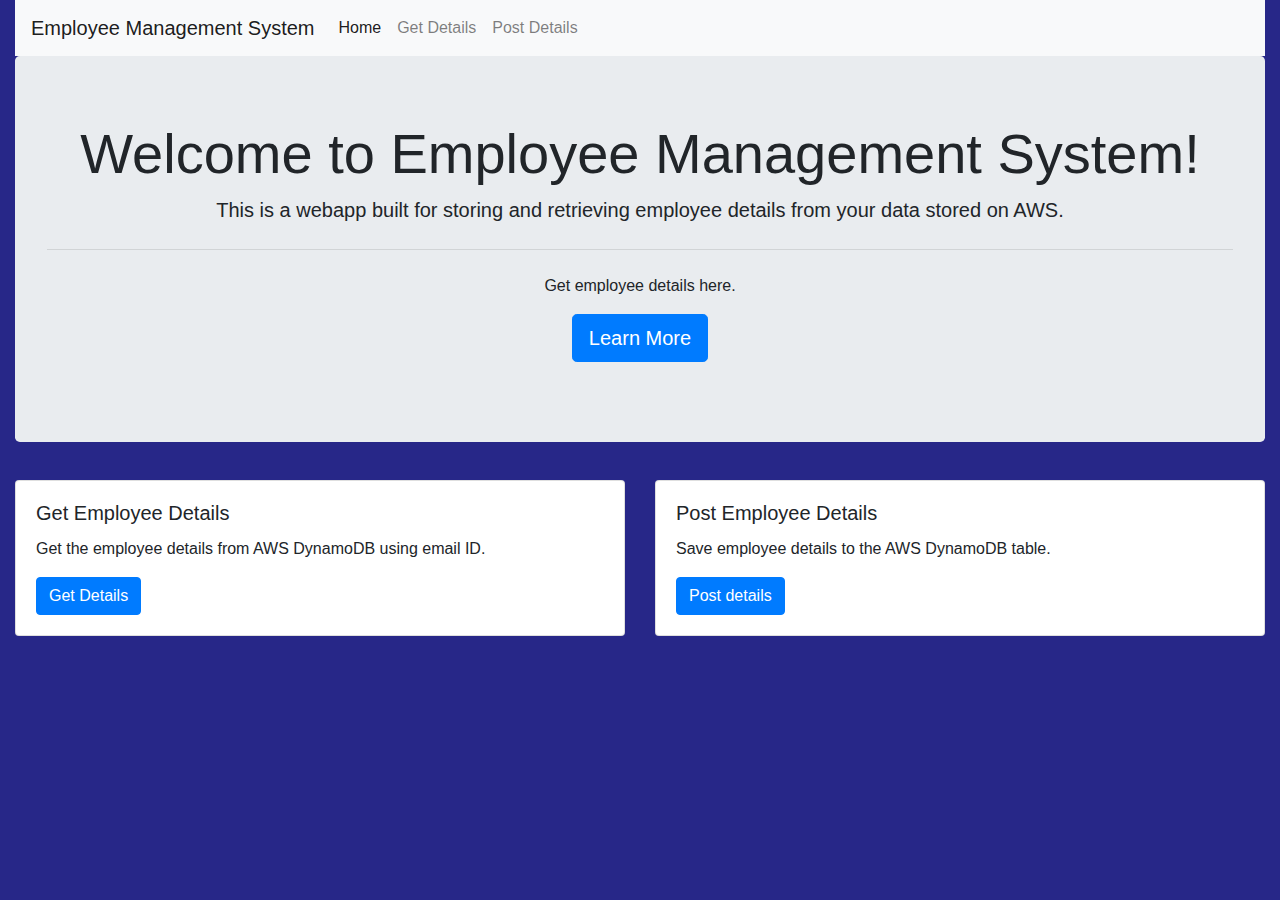
<file: index.html>
<!DOCTYPE html>


<!DOCTYPE html>
<html lang="en">
<head>
    <meta charset="UTF-8">
    <meta http-equiv="X-UA-Compatible" content="IE=edge">
    <meta name="viewport" content="width=device-width, initial-scale=1.0">
    <title>Employee Management System</title>
    <link rel="stylesheet" href="index.css">
    <link rel="stylesheet" href="https://cdn.jsdelivr.net/npm/bootstrap@4.0.0/dist/css/bootstrap.min.css" integrity="sha384-Gn5384xqQ1aoWXA+058RXPxPg6fy4IWvTNh0E263XmFcJlSAwiGgFAW/dAiS6JXm" crossorigin="anonymous">
    <script src="https://code.jquery.com/jquery-3.2.1.slim.min.js" integrity="sha384-KJ3o2DKtIkvYIK3UENzmM7KCkRr/rE9/Qpg6aAZGJwFDMVNA/GpGFF93hXpG5KkN" crossorigin="anonymous"></script>
    <script src="https://cdn.jsdelivr.net/npm/popper.js@1.12.9/dist/umd/popper.min.js" integrity="sha384-ApNbgh9B+Y1QKtv3Rn7W3mgPxhU9K/ScQsAP7hUibX39j7fakFPskvXusvfa0b4Q" crossorigin="anonymous"></script>
    <script src="https://cdn.jsdelivr.net/npm/bootstrap@4.0.0/dist/js/bootstrap.min.js" integrity="sha384-JZR6Spejh4U02d8jOt6vLEHfe/JQGiRRSQQxSfFWpi1MquVdAyjUar5+76PVCmYl" crossorigin="anonymous"></script>
</head>
<body>
    <div class="container-fluid">
        <nav class="navbar navbar-expand-lg navbar-light bg-light">
            <a class="navbar-brand" href="index.html">Employee Management System</a>
            <button class="navbar-toggler" type="button" data-toggle="collapse" data-target="#navbarSupportedContent" aria-controls="navbarSupportedContent" aria-expanded="false" aria-label="Toggle navigation">
              <span class="navbar-toggler-icon"></span>
            </button>
          
            <div class="collapse navbar-collapse" id="navbarSupportedContent">
                <ul class="navbar-nav mr-auto">
                  <li class="nav-item active">
                    <a class="nav-link" href="index.html">Home <span class="sr-only">(current)</span></a>
                  </li>
                  <li class="nav-item">
                    <a class="nav-link" href="get.html">Get Details</a>
                  </li>
                  <li class="nav-item">
                    <a class="nav-link" href="post.html">Post Details</a>
                  </li>
                </ul>
              </div>
          </nav>

        <div class="jumbotron">
            <h1 class="display-4">Welcome to Employee Management System!</h1>
            <p class="lead">This is a webapp built for storing and retrieving employee details from your data stored on AWS.</p>
            <hr class="my-4">
            <p>Get employee details here.</p>
            <p class="lead">
              <a class="btn btn-primary btn-lg" href="#" role="button">Learn More</a>
            </p>
          </div>
        <div class="row">
            <div class="col-sm-6">
              <div class="card">
                <div class="card-body">
                  <h5 class="card-title">Get Employee Details</h5>
                  <p class="card-text">Get the employee details from AWS DynamoDB using email ID.</p>
                  <a href="get.html" class="btn btn-primary">Get Details</a>
                </div>
              </div>
            </div>
            <div class="col-sm-6">
              <div class="card">
                <div class="card-body">
                  <h5 class="card-title">Post Employee Details</h5>
                  <p class="card-text">Save employee details to the AWS DynamoDB table.</p>
                  <a href="post.html" class="btn btn-primary">Post details</a>
                </div>
              </div>
            </div>
          </div>
    </div>
</body>
</html>
</file>
<file: index.css>
.jumbotron{
    text-align: center;
}

body{
    background-color: rgb(39, 39, 136) !important;
}

.row{
    margin: 3% auto;
}

.labels{
    display: inline-block;
    width: 110px;
    text-align: center;
    background-color: black;
    color: white;
    padding: 0.5%;
    border-radius: 8%;   
}

.display-data{
    padding: 1%;
    margin: 2% 0% 0% 1%;
    background-color: white;
    text-align: center;
    display: inline-block;
    min-width: 210px;
}

.label-container{
    margin: 0% 0% 1% 0%;
}

.search{
    margin: 2% 2% 0% 2%;
}

.search-label{
    background-color: rgb(84, 84, 230);
    margin: 3%;
    padding: 1%;
}

.input-btn{
    margin: 5% ;
    border: 2px solid blue;
    padding: 1%;
    border-radius: 5px;
}

.get-btn{
    margin: 2% 2% 5% 20%;
}

.container{
    text-align: center;
}
</file>
